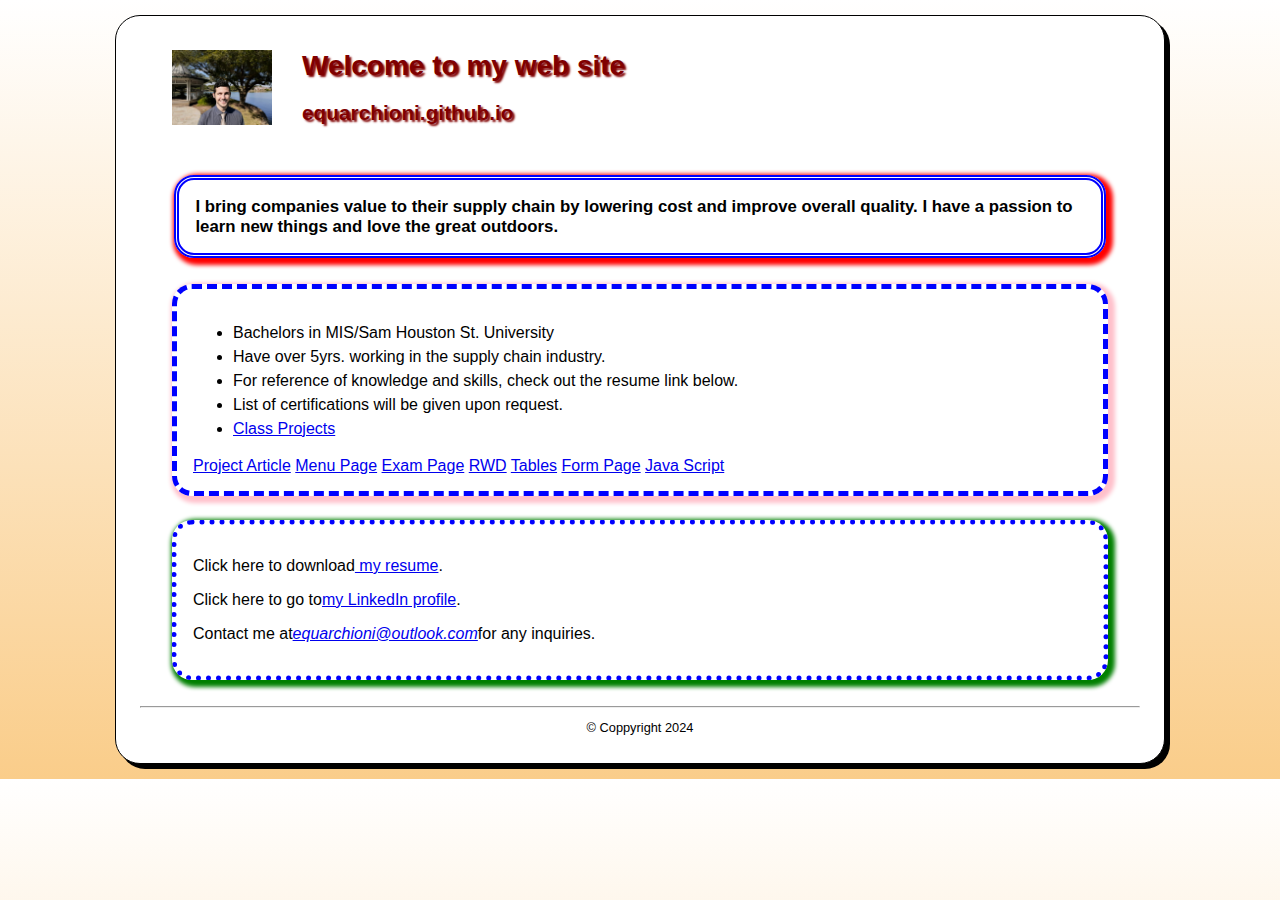
<file: index.html>
<!DOCTYPE html>
<html lang="en">

<head>
    <meta Charset="utf-8">
    <title>equarchioni.github.io</title>
    <link rel="stylesheet" href="styles/main1.css">
</head>
<body>
    <header>
        <img src="images/me.jpg"
            alt="My Picture" width="100">
            <h1 class="shadow">Welcome to my web site</h1>
            <h2 class="shadow">equarchioni.github.io</h2>
    </header>
    <main>
        <h3>I bring companies value to their supply chain by lowering cost and improve overall quality.
            I have a passion to learn new things and love the great outdoors.
        </h3>
        <nav>
            <ul id="list">
                <li>Bachelors in MIS/Sam Houston St. University</li>
                <li>Have over 5yrs. working in the supply chain industry.</li>
                <li>For reference of knowledge and skills, check out the resume link below.</li>
                <li>List of certifications will be given upon request.</li>
                <li><a href="home.html">Class Projects</a></li>
            </ul>
            <a href="project.html">Project Article</a>
            <a href="menu.html">Menu Page</a>
            <a href="exam.html">Exam Page</a>
            <a href="rwd4.html">RWD</a>
            <a href="table.html">Tables</a>
            <a href="form.html">Form Page</a>
            <a href="jsdemo.html">Java Script</a>
        </nav>
        <div class="contact">
    <p>Click here to download<a href="files/equarchioni-resume.docx">
        my resume</a>.</p>
    <p>Click here to go to<a href="https://www.linkedin.com/in/evan-quarchioni/">my LinkedIn profile</a>.</p>
    <p>Contact me at<a href="emailto:equarchioni@outlook.com"><em>equarchioni@outlook.com</em></a>for any inquiries.</p>
    </div>
    <br>
    <hr>
    </main>
<footer>
    <p class="copyright">&copy; Coppyright 2024</p>
</footer>
</body>
</html>
</file>
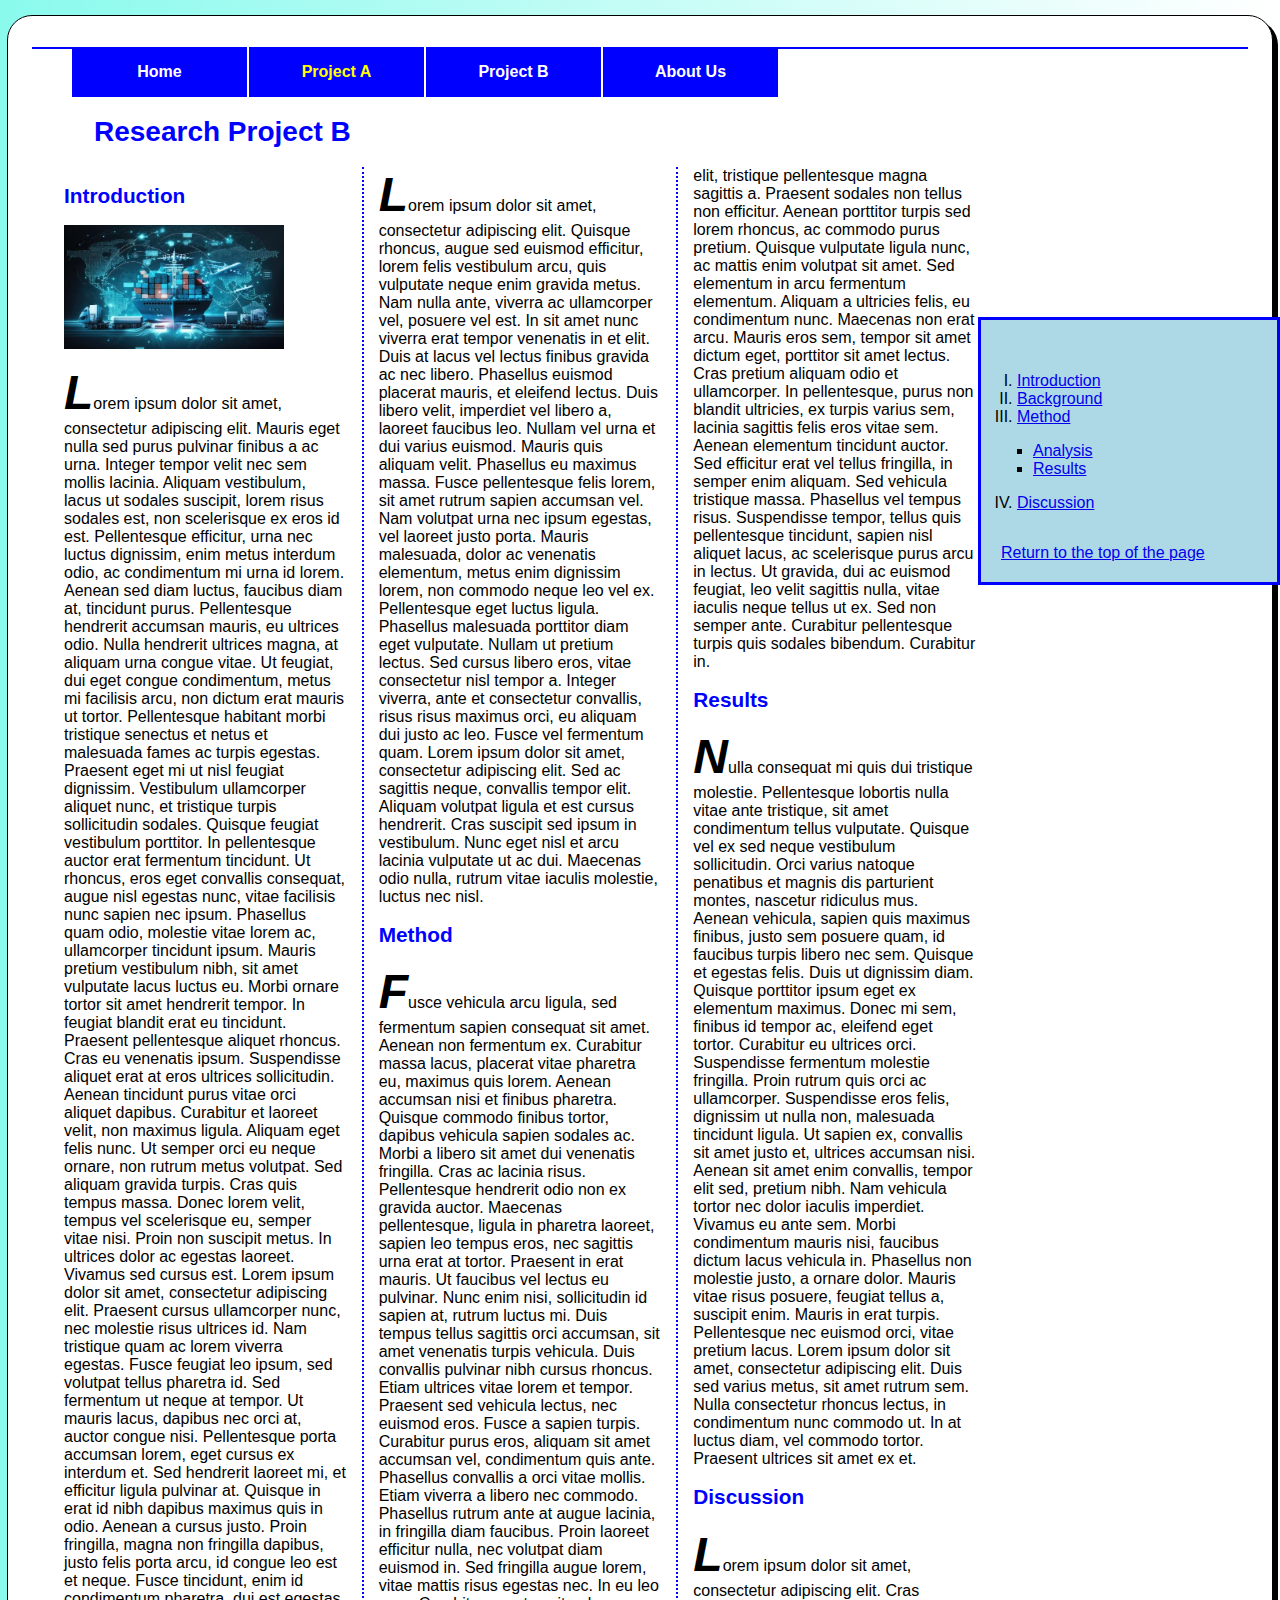
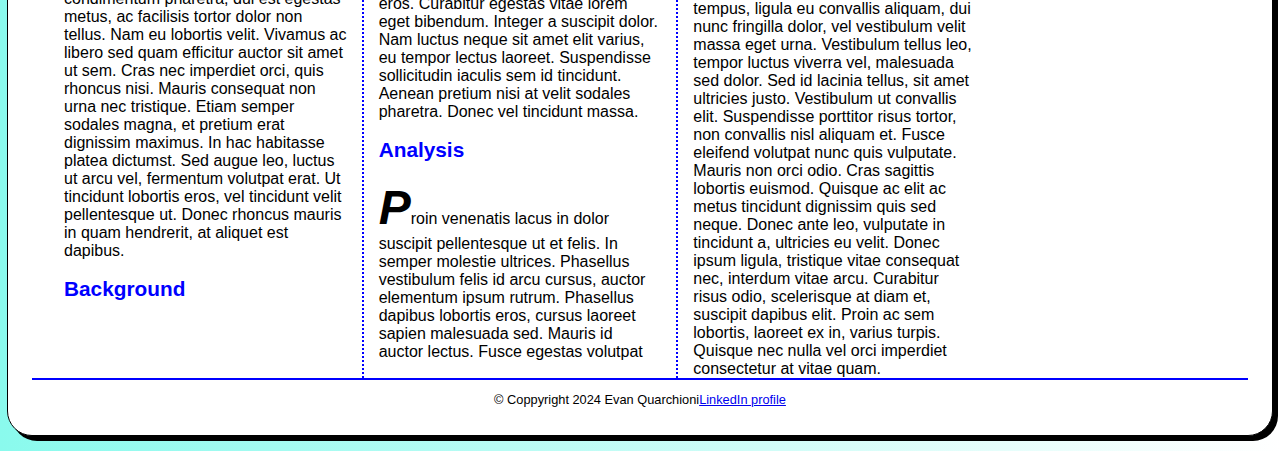
<file: exam.html>
<!DOCTYPE html>
<html lang="en">

<head>
    <meta Charset="utf-8">
    <title>equarchioni.github.io</title>
    <link rel="stylesheet" href="styles/exam.css">
</head>
<body>
    <header>
        <nav id="nav_menu">
            <ul>
                <li><a href="index.html">Home</a></li>
                <li><a class="current" href="project.html">Project A</a></li>
                <li><a href="menu.html">Project B</a></li>
                <li><a class="lastitem" href="#">About Us</a></li>
            </ul>
        </nav>
    </header>
    <main>
        <article>
            <h1>Research Project B</h1>
            <h2 id="intro">Introduction</h2>
            <a href="https://www.cascade.app/blog/best-supply-chain-strategies"><img src="images/AdobeStock_575701175.jpeg" alt="Supplychain best-supply-chain-strategies" width="220"></a>
                <p>Lorem ipsum dolor sit amet, consectetur adipiscing elit. Mauris eget nulla sed purus pulvinar finibus a ac urna. Integer tempor velit nec sem mollis lacinia. Aliquam vestibulum, lacus ut sodales suscipit, lorem risus sodales est, non scelerisque ex eros id est. Pellentesque efficitur, urna nec luctus dignissim, enim metus interdum odio, ac condimentum mi urna id lorem. Aenean sed diam luctus, faucibus diam at, tincidunt purus. Pellentesque hendrerit accumsan mauris, eu ultrices odio. Nulla hendrerit ultrices magna, at aliquam urna congue vitae.

                    Ut feugiat, dui eget congue condimentum, metus mi facilisis arcu, non dictum erat mauris ut tortor. Pellentesque habitant morbi tristique senectus et netus et malesuada fames ac turpis egestas. Praesent eget mi ut nisl feugiat dignissim. Vestibulum ullamcorper aliquet nunc, et tristique turpis sollicitudin sodales. Quisque feugiat vestibulum porttitor. In pellentesque auctor erat fermentum tincidunt. Ut rhoncus, eros eget convallis consequat, augue nisl egestas nunc, vitae facilisis nunc sapien nec ipsum.
                    
                    Phasellus quam odio, molestie vitae lorem ac, ullamcorper tincidunt ipsum. Mauris pretium vestibulum nibh, sit amet vulputate lacus luctus eu. Morbi ornare tortor sit amet hendrerit tempor. In feugiat blandit erat eu tincidunt. Praesent pellentesque aliquet rhoncus. Cras eu venenatis ipsum. Suspendisse aliquet erat at eros ultrices sollicitudin. Aenean tincidunt purus vitae orci aliquet dapibus. Curabitur et laoreet velit, non maximus ligula.
                    
                    Aliquam eget felis nunc. Ut semper orci eu neque ornare, non rutrum metus volutpat. Sed aliquam gravida turpis. Cras quis tempus massa. Donec lorem velit, tempus vel scelerisque eu, semper vitae nisi. Proin non suscipit metus. In ultrices dolor ac egestas laoreet.
                    
                    Vivamus sed cursus est. Lorem ipsum dolor sit amet, consectetur adipiscing elit. Praesent cursus ullamcorper nunc, nec molestie risus ultrices id. Nam tristique quam ac lorem viverra egestas. Fusce feugiat leo ipsum, sed volutpat tellus pharetra id. Sed fermentum ut neque at tempor. Ut mauris lacus, dapibus nec orci at, auctor congue nisi.
                    
                    Pellentesque porta accumsan lorem, eget cursus ex interdum et. Sed hendrerit laoreet mi, et efficitur ligula pulvinar at. Quisque in erat id nibh dapibus maximus quis in odio. Aenean a cursus justo. Proin fringilla, magna non fringilla dapibus, justo felis porta arcu, id congue leo est et neque. Fusce tincidunt, enim id condimentum pharetra, dui est egestas metus, ac facilisis tortor dolor non tellus. Nam eu lobortis velit. Vivamus ac libero sed quam efficitur auctor sit amet ut sem. Cras nec imperdiet orci, quis rhoncus nisi. Mauris consequat non urna nec tristique. Etiam semper sodales magna, et pretium erat dignissim maximus. In hac habitasse platea dictumst. Sed augue leo, luctus ut arcu vel, fermentum volutpat erat. Ut tincidunt lobortis eros, vel tincidunt velit pellentesque ut. Donec rhoncus mauris in quam hendrerit, at aliquet est dapibus.</p>
            <h2 id="back">Background</h2>
                    <p>Lorem ipsum dolor sit amet, consectetur adipiscing elit. Quisque rhoncus, augue sed euismod efficitur, lorem felis vestibulum arcu, quis vulputate neque enim gravida metus. Nam nulla ante, viverra ac ullamcorper vel, posuere vel est. In sit amet nunc viverra erat tempor venenatis in et elit. Duis at lacus vel lectus finibus gravida ac nec libero. Phasellus euismod placerat mauris, et eleifend lectus. Duis libero velit, imperdiet vel libero a, laoreet faucibus leo. Nullam vel urna et dui varius euismod. Mauris quis aliquam velit. Phasellus eu maximus massa. Fusce pellentesque felis lorem, sit amet rutrum sapien accumsan vel. Nam volutpat urna nec ipsum egestas, vel laoreet justo porta. Mauris malesuada, dolor ac venenatis elementum, metus enim dignissim lorem, non commodo neque leo vel ex. Pellentesque eget luctus ligula. Phasellus malesuada porttitor diam eget vulputate. Nullam ut pretium lectus. Sed cursus libero eros, vitae consectetur nisl tempor a.

                        Integer viverra, ante et consectetur convallis, risus risus maximus orci, eu aliquam dui justo ac leo. Fusce vel fermentum quam. Lorem ipsum dolor sit amet, consectetur adipiscing elit. Sed ac sagittis neque, convallis tempor elit. Aliquam volutpat ligula et est cursus hendrerit. Cras suscipit sed ipsum in vestibulum. Nunc eget nisl et arcu lacinia vulputate ut ac dui. Maecenas odio nulla, rutrum vitae iaculis molestie, luctus nec nisl.</p>
            <h2 id="method">Method</h2>
                    <p>Fusce vehicula arcu ligula, sed fermentum sapien consequat sit amet. Aenean non fermentum ex. Curabitur massa lacus, placerat vitae pharetra eu, maximus quis lorem. Aenean accumsan nisi et finibus pharetra. Quisque commodo finibus tortor, dapibus vehicula sapien sodales ac. Morbi a libero sit amet dui venenatis fringilla. Cras ac lacinia risus. Pellentesque hendrerit odio non ex gravida auctor. Maecenas pellentesque, ligula in pharetra laoreet, sapien leo tempus eros, nec sagittis urna erat at tortor. Praesent in erat mauris. Ut faucibus vel lectus eu pulvinar. Nunc enim nisi, sollicitudin id sapien at, rutrum luctus mi. Duis tempus tellus sagittis orci accumsan, sit amet venenatis turpis vehicula. Duis convallis pulvinar nibh cursus rhoncus.

                        Etiam ultrices vitae lorem et tempor. Praesent sed vehicula lectus, nec euismod eros. Fusce a sapien turpis. Curabitur purus eros, aliquam sit amet accumsan vel, condimentum quis ante. Phasellus convallis a orci vitae mollis. Etiam viverra a libero nec commodo. Phasellus rutrum ante at augue lacinia, in fringilla diam faucibus. Proin laoreet efficitur nulla, nec volutpat diam euismod in. Sed fringilla augue lorem, vitae mattis risus egestas nec. In eu leo eros. Curabitur egestas vitae lorem eget bibendum. Integer a suscipit dolor. Nam luctus neque sit amet elit varius, eu tempor lectus laoreet. Suspendisse sollicitudin iaculis sem id tincidunt. Aenean pretium nisi at velit sodales pharetra. Donec vel tincidunt massa.</p>
            <h2 id="analysis">Analysis</h2>
                    <p>Proin venenatis lacus in dolor suscipit pellentesque ut et felis. In semper molestie ultrices. Phasellus vestibulum felis id arcu cursus, auctor elementum ipsum rutrum. Phasellus dapibus lobortis eros, cursus laoreet sapien malesuada sed. Mauris id auctor lectus. Fusce egestas volutpat elit, tristique pellentesque magna sagittis a. Praesent sodales non tellus non efficitur.

                        Aenean porttitor turpis sed lorem rhoncus, ac commodo purus pretium. Quisque vulputate ligula nunc, ac mattis enim volutpat sit amet. Sed elementum in arcu fermentum elementum. Aliquam a ultricies felis, eu condimentum nunc. Maecenas non erat arcu. Mauris eros sem, tempor sit amet dictum eget, porttitor sit amet lectus. Cras pretium aliquam odio et ullamcorper. In pellentesque, purus non blandit ultricies, ex turpis varius sem, lacinia sagittis felis eros vitae sem. Aenean elementum tincidunt auctor. Sed efficitur erat vel tellus fringilla, in semper enim aliquam. Sed vehicula tristique massa. Phasellus vel tempus risus. Suspendisse tempor, tellus quis pellentesque tincidunt, sapien nisl aliquet lacus, ac scelerisque purus arcu in lectus. Ut gravida, dui ac euismod feugiat, leo velit sagittis nulla, vitae iaculis neque tellus ut ex. Sed non semper ante. Curabitur pellentesque turpis quis sodales bibendum. Curabitur in.</p>
            <h2 id="results">Results</h2>
                    <p>Nulla consequat mi quis dui tristique molestie. Pellentesque lobortis nulla vitae ante tristique, sit amet condimentum tellus vulputate. Quisque vel ex sed neque vestibulum sollicitudin. Orci varius natoque penatibus et magnis dis parturient montes, nascetur ridiculus mus. Aenean vehicula, sapien quis maximus finibus, justo sem posuere quam, id faucibus turpis libero nec sem. Quisque et egestas felis. Duis ut dignissim diam. Quisque porttitor ipsum eget ex elementum maximus. Donec mi sem, finibus id tempor ac, eleifend eget tortor. Curabitur eu ultrices orci. Suspendisse fermentum molestie fringilla. Proin rutrum quis orci ac ullamcorper. Suspendisse eros felis, dignissim ut nulla non, malesuada tincidunt ligula. Ut sapien ex, convallis sit amet justo et, ultrices accumsan nisi. Aenean sit amet enim convallis, tempor elit sed, pretium nibh. Nam vehicula tortor nec dolor iaculis imperdiet.

                        Vivamus eu ante sem. Morbi condimentum mauris nisi, faucibus dictum lacus vehicula in. Phasellus non molestie justo, a ornare dolor. Mauris vitae risus posuere, feugiat tellus a, suscipit enim. Mauris in erat turpis. Pellentesque nec euismod orci, vitae pretium lacus. Lorem ipsum dolor sit amet, consectetur adipiscing elit. Duis sed varius metus, sit amet rutrum sem. Nulla consectetur rhoncus lectus, in condimentum nunc commodo ut. In at luctus diam, vel commodo tortor. Praesent ultrices sit amet ex et.</p>
            <h2 id="dis">Discussion</h2>
                    <p>Lorem ipsum dolor sit amet, consectetur adipiscing elit. Cras tempus, ligula eu convallis aliquam, dui nunc fringilla dolor, vel vestibulum velit massa eget urna. Vestibulum tellus leo, tempor luctus viverra vel, malesuada sed dolor. Sed id lacinia tellus, sit amet ultricies justo. Vestibulum ut convallis elit. Suspendisse porttitor risus tortor, non convallis nisl aliquam et. Fusce eleifend volutpat nunc quis vulputate. Mauris non orci odio. Cras sagittis lobortis euismod. Quisque ac elit ac metus tincidunt dignissim quis sed neque. Donec ante leo, vulputate in tincidunt a, ultricies eu velit. Donec ipsum ligula, tristique vitae consequat nec, interdum vitae arcu. Curabitur risus odio, scelerisque at diam et, suscipit dapibus elit. Proin ac sem lobortis, laoreet ex in, varius turpis. Quisque nec nulla vel orci imperdiet consectetur at vitae quam.</p>
        </article>
        <aside>
            <nav>
                <ol>
                    <li><a href="#intro">Introduction</a></li>
                    <li><a href="#back">Background</a></li>
                    <li><a href="#method">Method</a>
                        <ul>
                            <li><a href="#analysis">Analysis</a></li>
                            <li><a href="#results">Results</a></li>
                        </ul>
                    </li>
                    <li><a href="#dis">Discussion</a></li>
                </ol>
                <a href="#top">Return to the top of the page</a>
            </nav>
        </aside>
    </main>
    <footer>
        <p class="copyright">&copy; Coppyright 2024 Evan Quarchioni<a href="https://www.linkedin.com/in/evan-quarchioni/"
        target="_blank">LinkedIn profile</a></p>
    </footer>
</body>
</html>
</file>
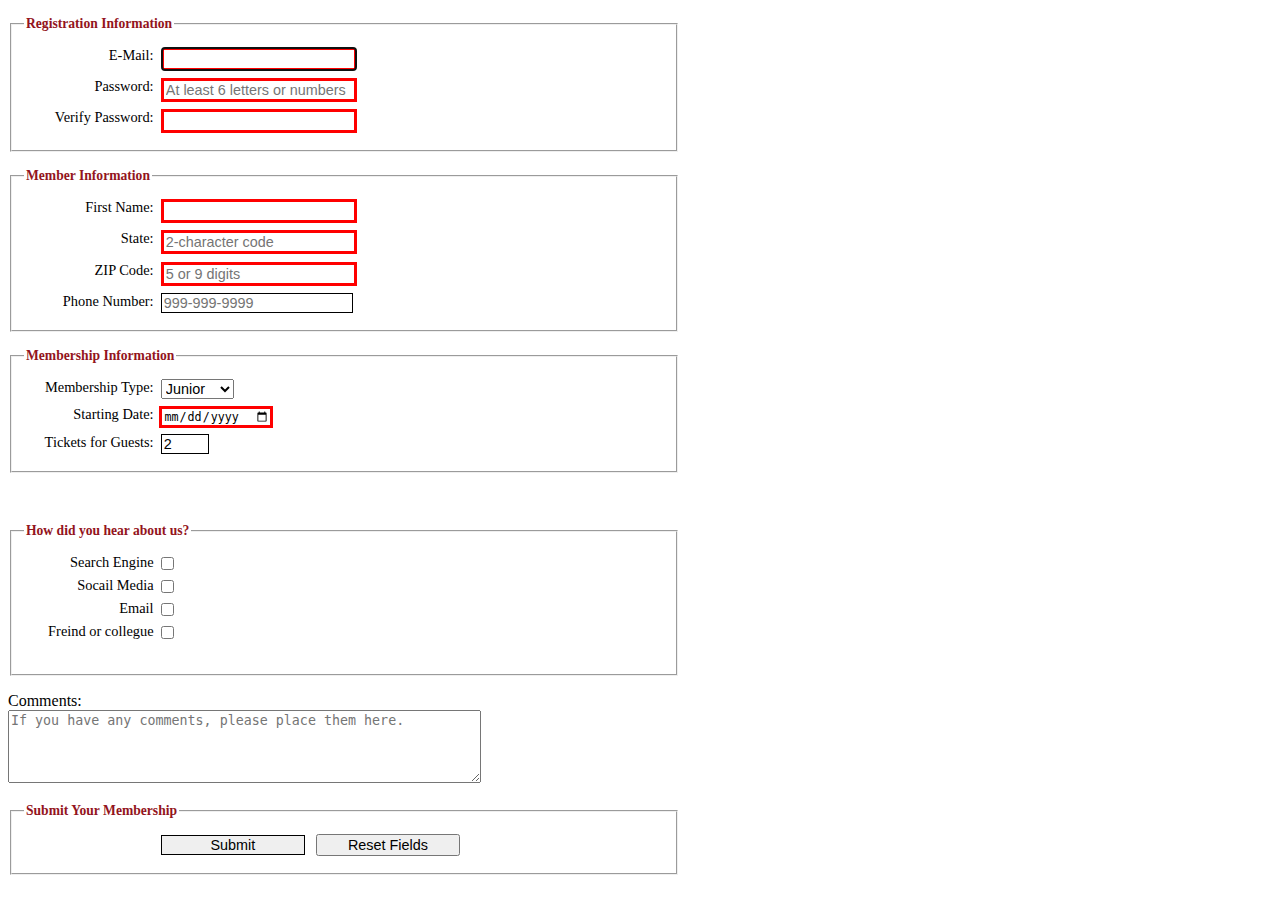
<file: form.html>
<!DOCTYPE html>
<html lang="en">
<head>
    <meta charset="UTF-8">
    <meta name="viewport" content="width=device-width, initial-scale=1.0">
    <title>equarchioni.github.io/forms</title>
    <link rel="stylesheet" href="styles/form.css">
</head>
<body>
    <form action="register_account.html" method="post" id="registration_form">
        <fieldset>
            <legend>Registration Information</legend>
            <label for="email">E-Mail:</label>
            <input type="email" name="email" id="email"
                autofocus required autocomplete="on"><br>
            <label for="password">Password:</label>
            <input type="password" name="password" id="password" required
                placeholder="At least 6 letters or numbers" 
                pattern="[a-zA-Z0-9]{6,}"
                title="Must be at least 6 alphanumeric characters">
            <br>
            <label for="verify">Verify Password:</label>
            <input type="password" name="verify" id="verify" required><br>
     </fieldset>
     <fieldset>
        <legend>Member Information</legend>
        <label for="first_name">First Name:</label>
        <input type="text" name="first_name" id="first_name"
            required autocomplete="on"><br>        
        <label for="state">State:</label>
        <input type="text" name="state" id="state" required 
            maxlength="2" 
            placeholder="2-character code"
            autocomplete="on"><br>
        <label for="zip">ZIP Code:</label>
        <input type="text" name="zip" id="zip" required
            placeholder="5 or 9 digits" 
            pattern="^\d{5}(-\d{4})?$"
            title="Either 5 or 9 digits"
            autocomplete="on"><br>
        <label for="phone">Phone Number:</label>
        <input type="tel" name="phone" id="phone"
            placeholder="999-999-9999" 
            pattern="\d{3}[\-]\d{3}[\-]\d{4}" 
            title="Must be 999-999-999 format"
            autocomplete="on"><br>
    </fieldset>
    <fieldset>
        <legend>Membership Information</legend>
        <label for="membership_type">Membership Type:</label>
        <select name="membership_type" id="membership_type">
            <option value="j">Junior</option>
            <option value="r">Regular</option>
            <option value="c">Charter</option>
        </select><br>
        <label for="starting_date">Starting Date:</label>
        <input type="date" name="starting_date" id="starting_date"
               required><br>
        <label for="tickets">Tickets for Guests:</label>
        <input type="number" name="tickets" id="tickets"
               value="2" min="1" max="4"
               placeholder="from 1 to 4"><br>
    </fieldset>
    <br>
    <fieldset>
        <legend>How did you hear about us?</legend>
        <input type="checkbox" name="option1" id="option1"
            value="search engine">
        <label for="option1">Search Engine</label><br>
        <input type="checkbox" name="option2" id="option2"
            value="social media">
        <label for="option2">Socail Media</label><br>
        <input type="checkbox" name="option3" id="option3"
            value="email">
        <label for="option3">Email</label><br>
        <input type="checkbox" name="option4" id="option4"
            value="friend or collegue">
        <label for="option4">Freind or collegue</label><br><br>
    </fieldset>
    Comments:<br>
    <textarea placeholder="If you have any comments, please place them here."></textarea>
    <fieldset id="buttons">
        <legend>Submit Your Membership</legend>
        <label>&nbsp;</label>
        <input type="submit" id="submit" value="Submit">
        <input type="reset" id="reset" value="Reset Fields"><br>
    </fieldset>
</form>
</body>
</html>
</file>
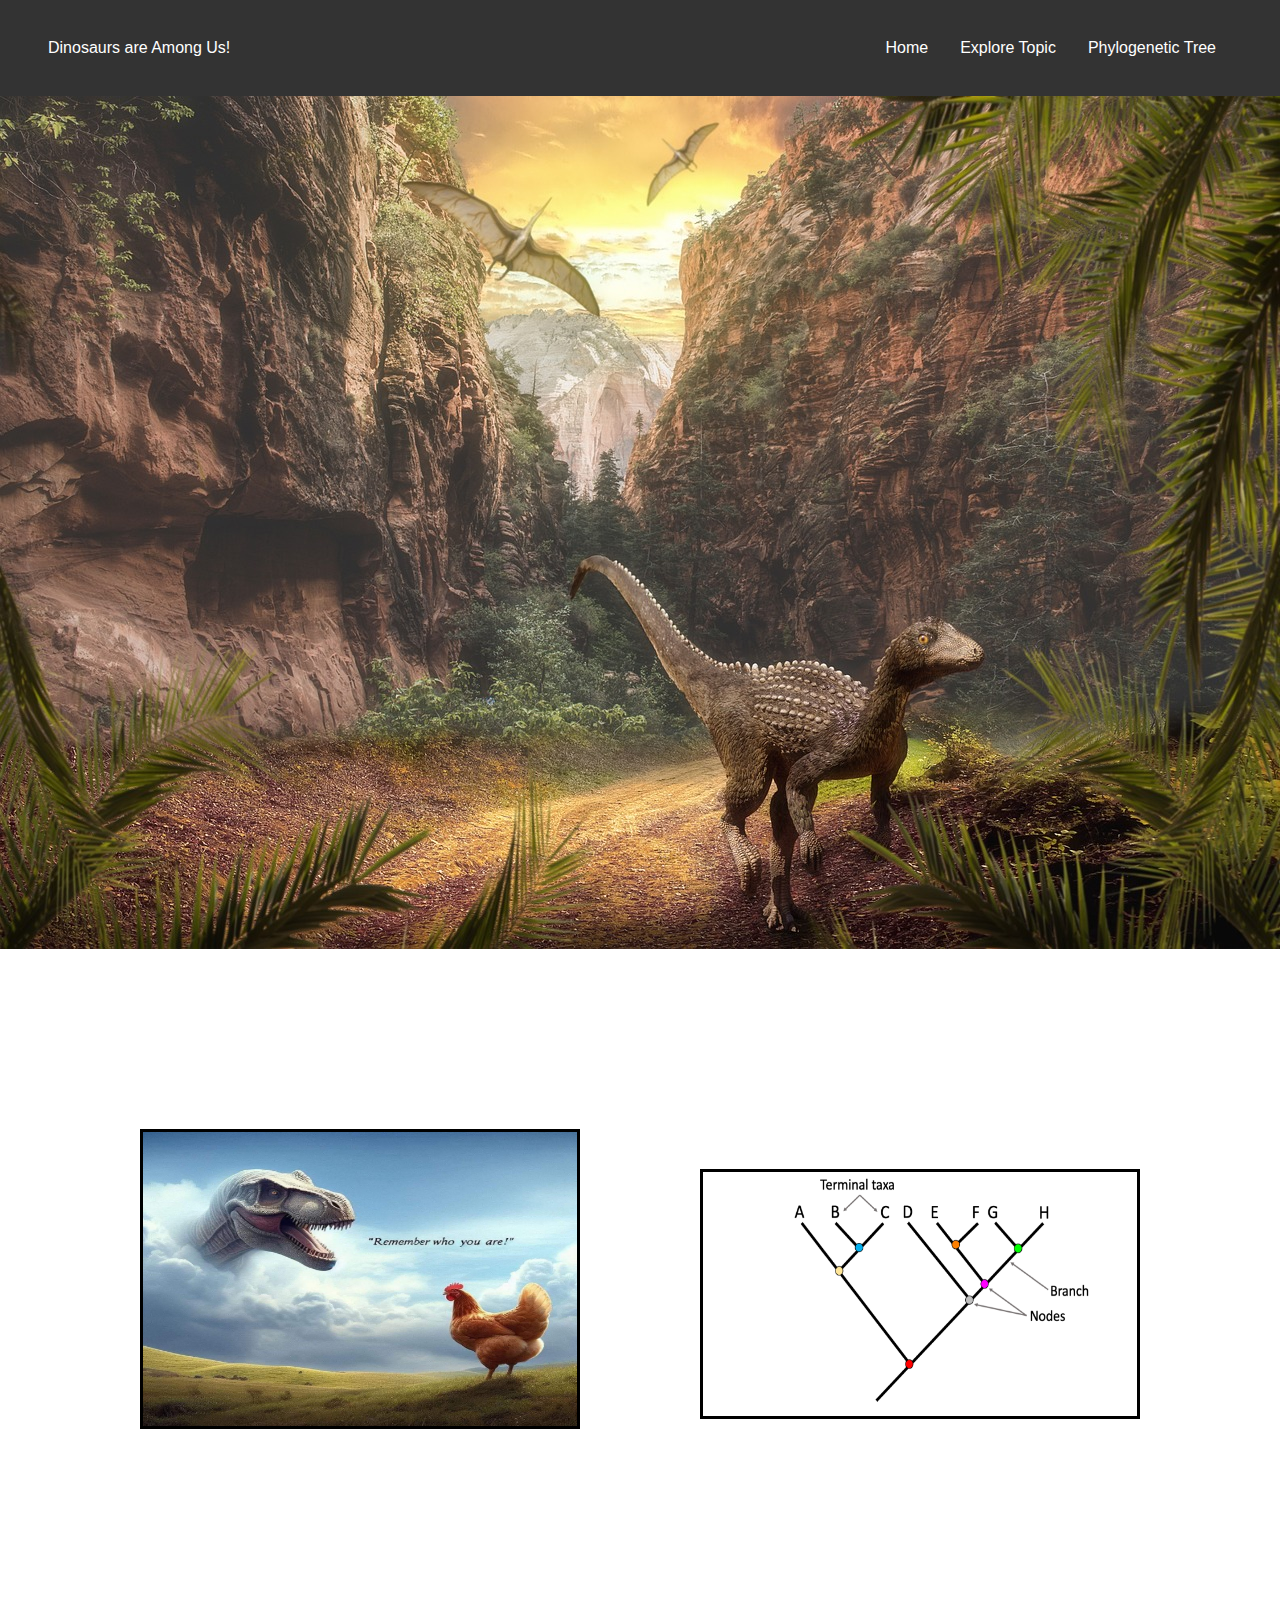
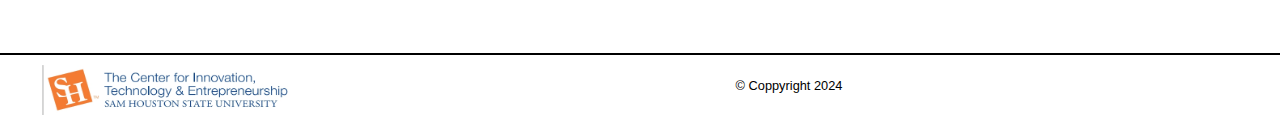
<file: home.html>
<!DOCTYPE html>
<html lang="en">
<head>
    <meta charset="UTF-8">
    <meta name="viewport" content="width=device-width, initial-scale=1.0">
    <title>Dinosaurs are Among Us</title>
    <link rel="stylesheet" href="styles/home.css">
</head>
<body>
    <section class="top-nav">
        <div>
            <p>Dinosaurs are Among Us!</p>	
          </div>
          <input id="menu-toggle" type="checkbox">
          <label class='menu-button-container' for="menu-toggle">
          <div class='menu-button'></div>
          </label>
          <ul class="menu">
                <li><a href="home.html">Home</a></li>
                <li><a href="explore.html">Explore Topic</a></li>
                <li><a href="tree.html">Phylogenetic Tree</a></li>
            </ul>
    </section>
    
    <div id="image-container">
        <img src="images/landscape-3969074_1280.jpg" alt="Dinosaurs Evolution" width="100%">
    </div>
    <main>
        <br><br>
        <div class="container-1">
            <a href="explore.html"><img src="images/dino-chicken.jpg" alt="ExploreTopic"></a>
            <div class="explore"></div>
        </div>
        <div class="container-2">
            <a href="tree.html"><img src="images/PartsOfPhylogeneticTree.png" alt="Phylogenetic Tree"></a>
            <div class="phylogenetictree"></div>
        </div>
    </main>
    <footer> <a href="https://www.shsu.edu/academics/business-administration/innovation-technology-entrepreneurship/index.html" target="_blank"><img src="images/Screenshot_21-4-2024_135815_.jpeg" alt="center of innovation & innovation-technology-entrepreneurship" id="logo"></a>
        <p class="copyright">&copy; Coppyright 2024</p>
    </footer>
</body>
</html>
</file>
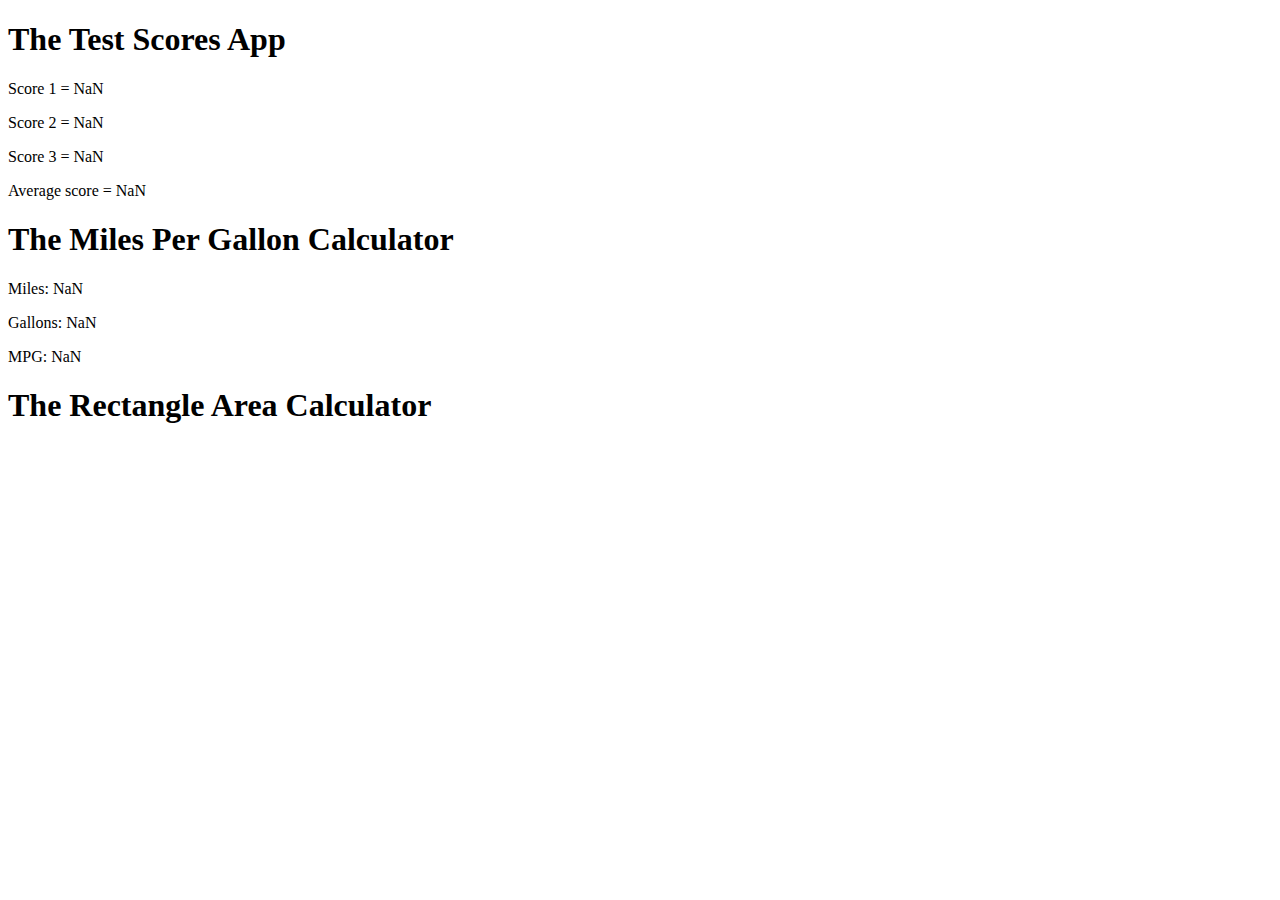
<file: jsdemo.html>
<!DOCTYPE html>
<html lang="en">
<head>
    <meta charset="UTF-8">
    <meta name="viewport" content="width=device-width, initial-scale=1.0">
    <title>Document</title>
</head>
<body>
    <h1>The Test Scores App</h1>
<script src="test_scores4.js"></script>   

<h1>The Miles Per Gallon Calculator</h1>
<script>
        const miles = parseInt(prompt("Enter miles driven"));
        const gallons = parseInt(prompt("Enter gallons of gas used"));
        const mpg = parseFloat(miles/gallons);
        const html2 = `<p>Miles: ${miles}</p>
                        <p>Gallons: ${gallons}</p>
                        <p>MPG: ${mpg.toFixed(2)}</p>`;
        document.write(html2);
</script>    
<h1>The Rectangle Area Calculator</h1>
<script>
        const w = parseInt(prompt("Enter a width"));
        const h = parseInt(prompt("Enter a height"));
        const area = parseFloat(width*height);
        const html3 = `<p>Width: ${width}</p>
                        <p>Height: ${height}</p>
                        <p>Area: ${area.toFixed(3)}</p>`;
        document.write(html3);
</script>    
</body>
</html>
</file>
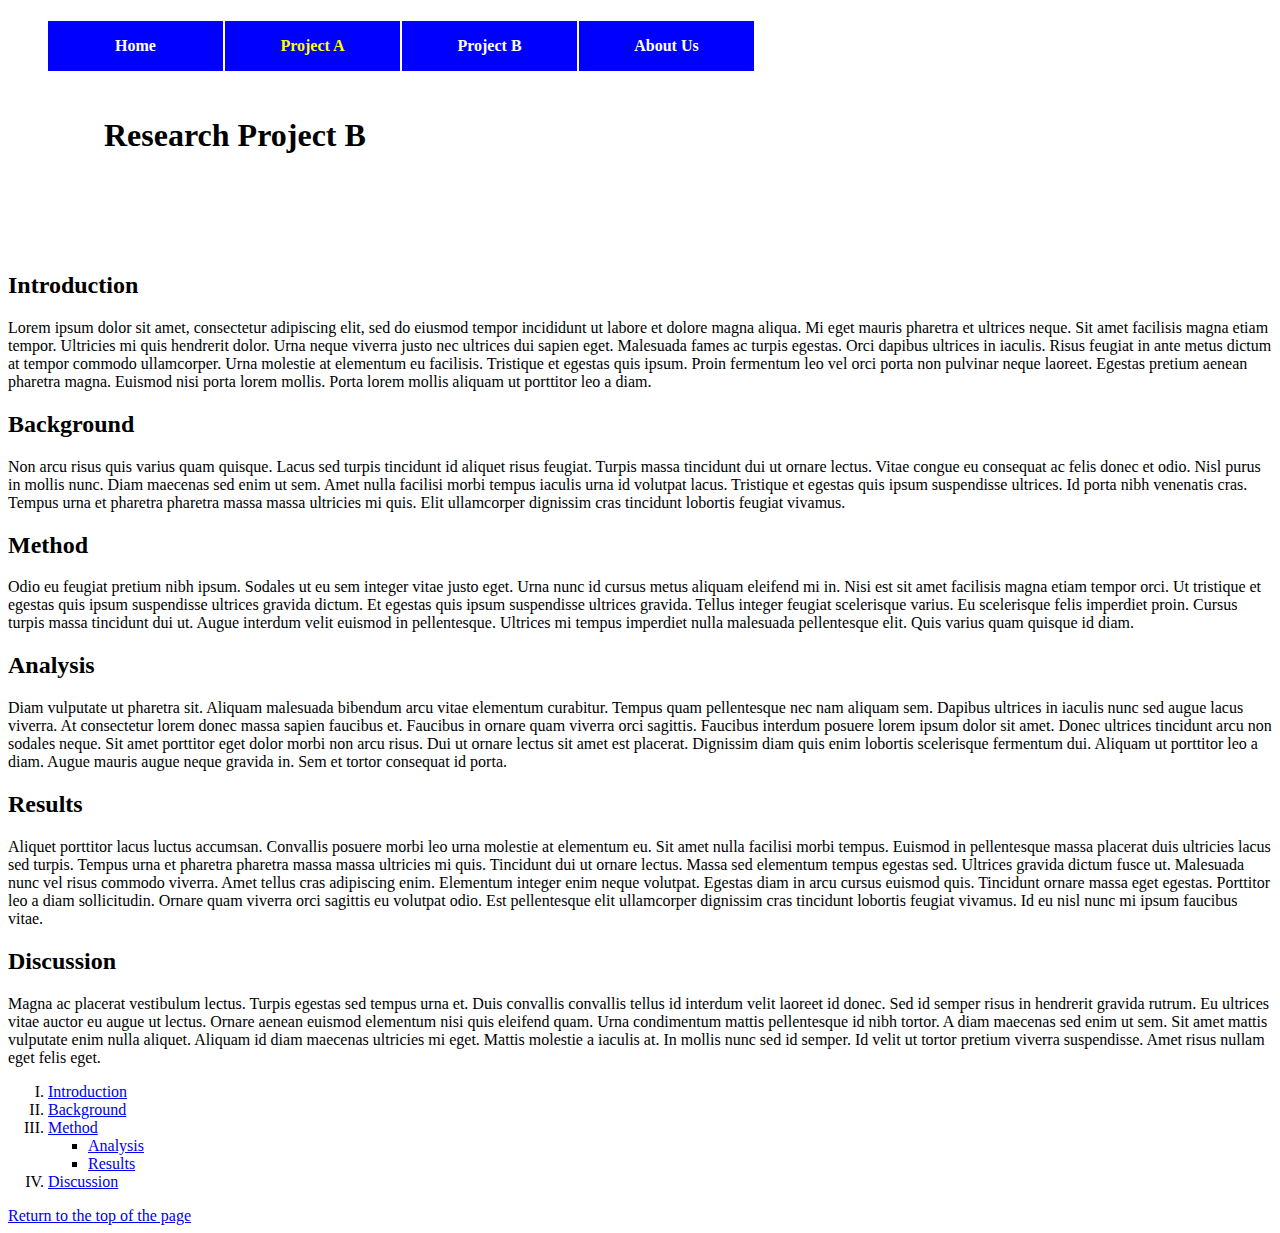
<file: menu.html>
<!DOCTYPE html>
<html lang="en">
<head>
    <meta charset="utf-8">
    <meta name="Business Case">
    <title>Menu/equarchioni.github.io</title>
    <link rel="stylesheet" href="styles/menu.css">
</head>
<body>
    <nav id="nav_menu">
        <ul>
            <li><a href="index.html">Home</a></li>
            <li><a class="current" href="project.html">Project A</a></li>
            <li><a href="menu.html">Project B</a></li>
            <li><a class="lastitem" href="#">About Us</a></li>
        </ul>
    </nav>
    <main>
    <article>
        <h1>Research Project B</h1>
        <h2 id="intro">Introduction</h2>
            <p>Lorem ipsum dolor sit amet, consectetur adipiscing elit, sed do eiusmod tempor incididunt ut labore et dolore magna aliqua. Mi eget mauris pharetra et ultrices neque. Sit amet facilisis magna etiam tempor. Ultricies mi quis hendrerit dolor. Urna neque viverra justo nec ultrices dui sapien eget. Malesuada fames ac turpis egestas. Orci dapibus ultrices in iaculis. Risus feugiat in ante metus dictum at tempor commodo ullamcorper. Urna molestie at elementum eu facilisis. Tristique et egestas quis ipsum. Proin fermentum leo vel orci porta non pulvinar neque laoreet. Egestas pretium aenean pharetra magna. Euismod nisi porta lorem mollis. Porta lorem mollis aliquam ut porttitor leo a diam.</p>
        <h2 id="back">Background</h2>
            <p>Non arcu risus quis varius quam quisque. Lacus sed turpis tincidunt id aliquet risus feugiat. Turpis massa tincidunt dui ut ornare lectus. Vitae congue eu consequat ac felis donec et odio. Nisl purus in mollis nunc. Diam maecenas sed enim ut sem. Amet nulla facilisi morbi tempus iaculis urna id volutpat lacus. Tristique et egestas quis ipsum suspendisse ultrices. Id porta nibh venenatis cras. Tempus urna et pharetra pharetra massa massa ultricies mi quis. Elit ullamcorper dignissim cras tincidunt lobortis feugiat vivamus.</p>
        <h2 id="method">Method</h2>
            <p>Odio eu feugiat pretium nibh ipsum. Sodales ut eu sem integer vitae justo eget. Urna nunc id cursus metus aliquam eleifend mi in. Nisi est sit amet facilisis magna etiam tempor orci. Ut tristique et egestas quis ipsum suspendisse ultrices gravida dictum. Et egestas quis ipsum suspendisse ultrices gravida. Tellus integer feugiat scelerisque varius. Eu scelerisque felis imperdiet proin. Cursus turpis massa tincidunt dui ut. Augue interdum velit euismod in pellentesque. Ultrices mi tempus imperdiet nulla malesuada pellentesque elit. Quis varius quam quisque id diam.</p>
        <h2 id="analysis">Analysis</h2>
            <p>Diam vulputate ut pharetra sit. Aliquam malesuada bibendum arcu vitae elementum curabitur. Tempus quam pellentesque nec nam aliquam sem. Dapibus ultrices in iaculis nunc sed augue lacus viverra. At consectetur lorem donec massa sapien faucibus et. Faucibus in ornare quam viverra orci sagittis. Faucibus interdum posuere lorem ipsum dolor sit amet. Donec ultrices tincidunt arcu non sodales neque. Sit amet porttitor eget dolor morbi non arcu risus. Dui ut ornare lectus sit amet est placerat. Dignissim diam quis enim lobortis scelerisque fermentum dui. Aliquam ut porttitor leo a diam. Augue mauris augue neque gravida in. Sem et tortor consequat id porta.</p>
        <h2 id="results">Results</h2>
            <P>Aliquet porttitor lacus luctus accumsan. Convallis posuere morbi leo urna molestie at elementum eu. Sit amet nulla facilisi morbi tempus. Euismod in pellentesque massa placerat duis ultricies lacus sed turpis. Tempus urna et pharetra pharetra massa massa ultricies mi quis. Tincidunt dui ut ornare lectus. Massa sed elementum tempus egestas sed. Ultrices gravida dictum fusce ut. Malesuada nunc vel risus commodo viverra. Amet tellus cras adipiscing enim. Elementum integer enim neque volutpat. Egestas diam in arcu cursus euismod quis. Tincidunt ornare massa eget egestas. Porttitor leo a diam sollicitudin. Ornare quam viverra orci sagittis eu volutpat odio. Est pellentesque elit ullamcorper dignissim cras tincidunt lobortis feugiat vivamus. Id eu nisl nunc mi ipsum faucibus vitae.</P>
        <h2 id="dis">Discussion</h2>
            <p>Magna ac placerat vestibulum lectus. Turpis egestas sed tempus urna et. Duis convallis convallis tellus id interdum velit laoreet id donec. Sed id semper risus in hendrerit gravida rutrum. Eu ultrices vitae auctor eu augue ut lectus. Ornare aenean euismod elementum nisi quis eleifend quam. Urna condimentum mattis pellentesque id nibh tortor. A diam maecenas sed enim ut sem. Sit amet mattis vulputate enim nulla aliquet. Aliquam id diam maecenas ultricies mi eget. Mattis molestie a iaculis at. In mollis nunc sed id semper. Id velit ut tortor pretium viverra suspendisse. Amet risus nullam eget felis eget.</p>
   </article>
   <aside>
        <nav>
            <ol>
                <li><a href="#intro">Introduction</a></li>
                <li><a href="#back">Background</a></li>
                <li><a href="#method">Method</a>
                    <ul>
                        <li><a href="#analysis">Analysis</a></li>
                        <li><a href="#results">Results</a></li>
                    </ul>
                </li>
                <li><a href="#dis">Discussion</a></li>
            </ol>
            <a href="#top">Return to the top of the page</a>
        </nav>
   </aside>
    </main>
</body>
</html>
</file>
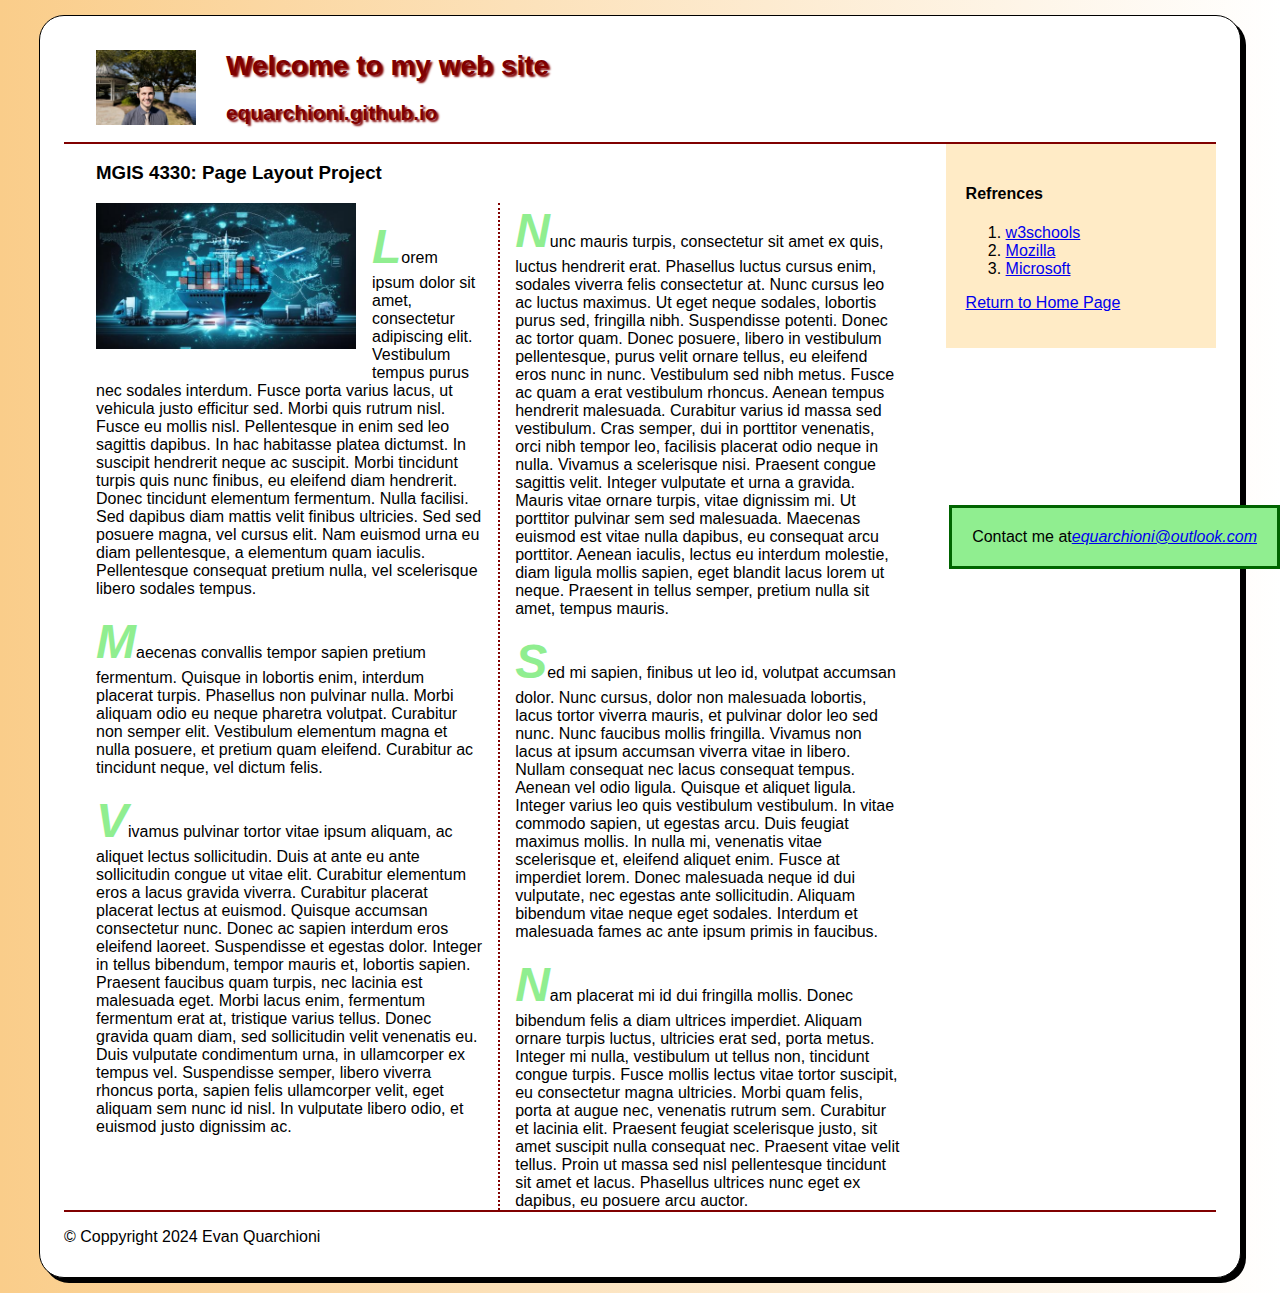
<file: project.html>
<!DOCTYPE html>
<html lang="en">

<head>
 <meta Charset="utf-8">
 <title>equarchioni.github.io</title>
 <link rel="stylesheet" href="styles/project.css">
</head>
<body>
    <header>
        <img src="images/me.jpg"
            alt="My Picture" width="100">
            <h1 class="shadow">Welcome to my web site</h1>
            <h2 class="shadow">equarchioni.github.io</h2>
    </header>
<main>
<aside>
    <h4>Refrences</h4>
    <nav>
        <ol>
            <li><a href="https://www.w3schools.com/">
                w3schools
            </a>
            </li>
            <li><a href="https://www.mozilla.org/en-US/">
                Mozilla
            </a>
        </li>
        <li><a href="https://www.microsoft.com/en-us/">
            Microsoft
        </a></li>
        </ol>
        <p><a href="index.html">Return to Home Page</a></p>
    </nav>
</aside>

<article>
    <h3>MGIS 4330: Page Layout Project</h3>
    <img src="images/AdobeStock_575701175.jpeg"
        alt="Supply Chain" width="260">
    <p>Lorem ipsum dolor sit amet, consectetur adipiscing elit. Vestibulum tempus purus nec sodales interdum. Fusce porta varius lacus, ut vehicula justo efficitur sed. Morbi quis rutrum nisl. Fusce eu mollis nisl. Pellentesque in enim sed leo sagittis dapibus. In hac habitasse platea dictumst. In suscipit hendrerit neque ac suscipit. Morbi tincidunt turpis quis nunc finibus, eu eleifend diam hendrerit. Donec tincidunt elementum fermentum. Nulla facilisi. Sed dapibus diam mattis velit finibus ultricies. Sed sed posuere magna, vel cursus elit. Nam euismod urna eu diam pellentesque, a elementum quam iaculis. Pellentesque consequat pretium nulla, vel scelerisque libero sodales tempus.</p>
    <p>Maecenas convallis tempor sapien pretium fermentum. Quisque in lobortis enim, interdum placerat turpis. Phasellus non pulvinar nulla. Morbi aliquam odio eu neque pharetra volutpat. Curabitur non semper elit. Vestibulum elementum magna et nulla posuere, et pretium quam eleifend. Curabitur ac tincidunt neque, vel dictum felis.</p>
    <p>Vivamus pulvinar tortor vitae ipsum aliquam, ac aliquet lectus sollicitudin. Duis at ante eu ante sollicitudin congue ut vitae elit. Curabitur elementum eros a lacus gravida viverra. Curabitur placerat placerat lectus at euismod. Quisque accumsan consectetur nunc. Donec ac sapien interdum eros eleifend laoreet. Suspendisse et egestas dolor. Integer in tellus bibendum, tempor mauris et, lobortis sapien. Praesent faucibus quam turpis, nec lacinia est malesuada eget. Morbi lacus enim, fermentum fermentum erat at, tristique varius tellus. Donec gravida quam diam, sed sollicitudin velit venenatis eu. Duis vulputate condimentum urna, in ullamcorper ex tempus vel. Suspendisse semper, libero viverra rhoncus porta, sapien felis ullamcorper velit, eget aliquam sem nunc id nisl. In vulputate libero odio, et euismod justo dignissim ac.</p>
    <p>Nunc mauris turpis, consectetur sit amet ex quis, luctus hendrerit erat. Phasellus luctus cursus enim, sodales viverra felis consectetur at. Nunc cursus leo ac luctus maximus. Ut eget neque sodales, lobortis purus sed, fringilla nibh. Suspendisse potenti. Donec ac tortor quam. Donec posuere, libero in vestibulum pellentesque, purus velit ornare tellus, eu eleifend eros nunc in nunc. Vestibulum sed nibh metus. Fusce ac quam a erat vestibulum rhoncus.
    Aenean tempus hendrerit malesuada. Curabitur varius id massa sed vestibulum. Cras semper, dui in porttitor venenatis, orci nibh tempor leo, facilisis placerat odio neque in nulla. Vivamus a scelerisque nisi. Praesent congue sagittis velit. Integer vulputate et urna a gravida. Mauris vitae ornare turpis, vitae dignissim mi. Ut porttitor pulvinar sem sed malesuada. Maecenas euismod est vitae nulla dapibus, eu consequat arcu porttitor. Aenean iaculis, lectus eu interdum molestie, diam ligula mollis sapien, eget blandit lacus lorem ut neque. Praesent in tellus semper, pretium nulla sit amet, tempus mauris.</p>
    <p>Sed mi sapien, finibus ut leo id, volutpat accumsan dolor. Nunc cursus, dolor non malesuada lobortis, lacus tortor viverra mauris, et pulvinar dolor leo sed nunc. Nunc faucibus mollis fringilla. Vivamus non lacus at ipsum accumsan viverra vitae in libero. Nullam consequat nec lacus consequat tempus. Aenean vel odio ligula. Quisque et aliquet ligula. Integer varius leo quis vestibulum vestibulum. In vitae commodo sapien, ut egestas arcu. Duis feugiat maximus mollis. In nulla mi, venenatis vitae scelerisque et, eleifend aliquet enim. Fusce at imperdiet lorem. Donec malesuada neque id dui vulputate, nec egestas ante sollicitudin. Aliquam bibendum vitae neque eget sodales. Interdum et malesuada fames ac ante ipsum primis in faucibus.</p>
    <p>Nam placerat mi id dui fringilla mollis. Donec bibendum felis a diam ultrices imperdiet. Aliquam ornare turpis luctus, ultricies erat sed, porta metus. Integer mi nulla, vestibulum ut tellus non, tincidunt congue turpis. Fusce mollis lectus vitae tortor suscipit, eu consectetur magna ultricies. Morbi quam felis, porta at augue nec, venenatis rutrum sem. Curabitur et lacinia elit. Praesent feugiat scelerisque justo, sit amet suscipit nulla consequat nec. Praesent vitae velit tellus. Proin ut massa sed nisl pellentesque tincidunt sit amet et lacus. Phasellus ultrices nunc eget ex dapibus, eu posuere arcu auctor.</p>
</article>
</main>
<footer>
    <p class="copyright">&copy; Coppyright 2024 Evan Quarchioni</p>
</footer>
<p class="fixed">Contact me at<a href="emailto:equarchioni@outlook.com"><em>equarchioni@outlook.com</em></a></p>
</body>
</html>
</file>
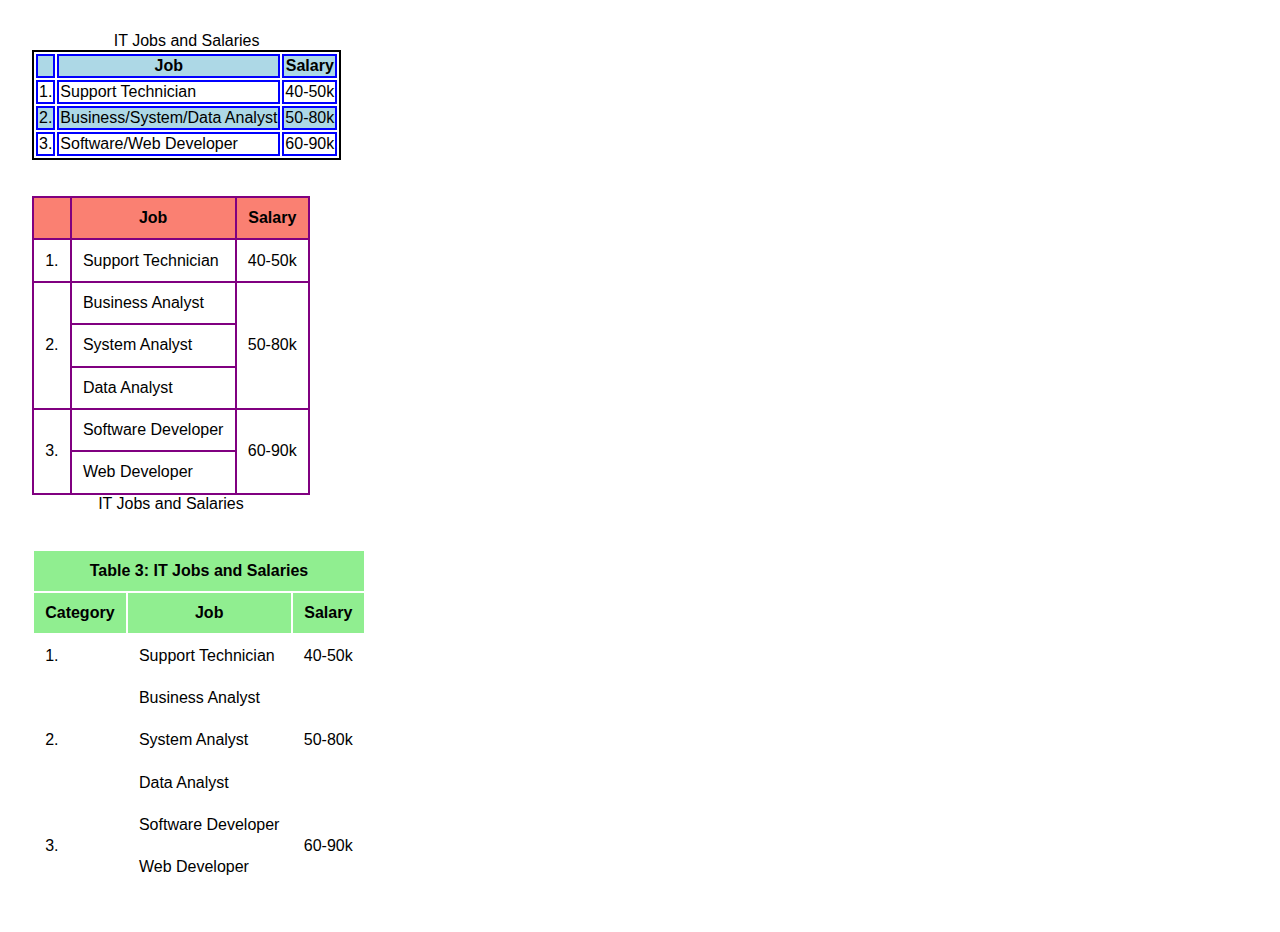
<file: table.html>
<!DOCTYPE html>
<html lang="en">
<head>
    <meta charset="UTF-8">
    <meta name="viewport" content="width=device-width, initial-scale=1.0">
    <title>Document</title>
    <link rel="stylesheet" href="styles/table.css">
</head>
<body>
    <table class="first">        
        <caption>IT Jobs and Salaries</caption>
        <tr>
            <th></th>
            <th>Job</th>
            <th>Salary</th>
        </tr>
        <tr>
            <td>1.</td>
            <td>Support Technician</td>
            <td>40-50k</td>
        </tr>
        <tr>
            <td>2.</td>
            <td>Business/System/Data Analyst</td>
            <td>50-80k</td>
        </tr>    
        <tr>
            <td>3.</td>
            <td>Software/Web Developer</td>
            <td>60-90k</td>
        </tr>        
       </table>
       <br><br>
<table class="second">        
        <caption>IT Jobs and Salaries</caption> 
        <tr>
            <th></th>
            <th>Job</th>
            <th>Salary</th>
        </tr>
        <tr>
            <td>1.</td>
            <td>Support Technician</td>
            <td>40-50k</td>
        </tr>
        <tr>
            <td rowspan="3">2.</td>
            <td>Business Analyst</td>            
            <td rowspan="3">50-80k</td>
        </tr>    
        <tr>
            <td>System Analyst</td>  
        </tr>  
        <tr>
            <td>Data Analyst</td>  
        </tr> 
        <tr>
            <td rowspan="2">3.</td>
            <td>Software Developer</td>
            <td rowspan="2">60-90k</td>
        </tr>        
        <tr>
            <td>Web Developer</td>  
        </tr> 
    </table>
    <br><br>
<table class="third">
    <thead>
        <tr>
            <th colspan="3">Table 3: IT Jobs and Salaries</th>
        </tr>
        <tr>
            <th>Category</th>
            <th>Job</th>
            <th>Salary</th>
        </tr>
    </thead>
    <tbody>
        <tr>
            <td class="top">1.</td>
            <td>Support Technician</td>
            <td>40-50k</td>
        </tr>
        <tr>
            <td rowspan="3" class="top">2.</td>
            <td>Business Analyst</td>            
            <td rowspan="3">50-80k</td>
        </tr>   
        <tr>
            <td>System Analyst</td>  
        </tr>  
        <tr>
            <td>Data Analyst</td>  
        </tr>  
        <tr>
            <td rowspan="2" class="top">3.</td>
            <td>Software Developer</td>
            <td rowspan="2">60-90k</td>
        </tr>        
        <tr>
            <td>Web Developer</td>  
        </tr> 
    </tbody>
</table>
</body>
</html>
</file>
<file: styles/main1.css>
html {
    background-image: linear-gradient(to bottom, white 0%, #facd8a 100%);
}
body {
    font-family:Arial, Helvetica, sans-serif;
    font-size: 100%;
    margin-left: 10px;
    width: 1000px;
    background-color: white;
    margin: 15px auto;
    padding: 15px 1.5em;
    border: 1px solid black; 
    border-radius: 25px;
    box-shadow: 5px 5px 0 0; 
}
a:focus, a:hover {
    font-style: italic;
    color: orangered;
}
header h1 {
    font-size: 175%;
    color: maroon;
    text-indent: 30px;
}
header h2 {
    font-size: 130%;
    color: #800000;
    text-indent: 30px;
}
header img {
    float: left;
}
.shadow {
    text-shadow: 2px 2px 2px rgb(128, 0, 0);
}
main {
    clear: left;
}
main h3 {
    margin: 3em 2em 1.5em;
    border: 5px double blue; 
    border-radius: 20px;
    box-shadow: 3px 3px 4px 4px red;
    padding: 1em;
    font-size: 105%;
}
main nav {
    margin: 1.5em 2em 1.5em; 
    border: 5px dashed blue; 
    border-radius: 20px;
    box-shadow: 3px 3px 4px 4px pink;
    padding: 1em; 
}
#list {
    line-height: 1.5em;
}
div.contact {
    margin: 1.5em 2em 0 2em; 
    border: 5px dotted blue;
    border-radius: 20px; 
    box-shadow: 3px 3px 4px 4px green; 
    padding: 1em; 
}
footer p.copyright {
    text-align: center;
    font-size: 80%;
}
header img {
    margin-left: 2em;
}
</file>
<file: styles/exam.css>
#nav_menu ul { list-style-type: none; }
#nav_menu ul li { float: left; }
#nav_menu ul li a {
    text-align: center;
    display: block;
    width: 175px;
    padding: 1em 0;
    text-decoration: none;
    background-color: blue;
    color: white;
    font-weight: bold;
    border-right: 2px solid white; }
    #nav_menu ul li a.lastitem { border-right: none; }	
    #nav_menu ul li a.current { color: yellow; }
    html {
        background-image: linear-gradient(to left, white 0%, #8afaed 100%);
    }
    body {
        font-family:Arial, Helvetica, sans-serif;
        font-size: 100%;
        margin-left: 15px;
        width: 95%;
        background-color: white;
        margin: 15px auto;
        padding: 15px 1.5em;
        border: 1px solid black; 
        border-radius: 25px;
        box-shadow: 5px 5px 0 0; }
article {
        clear: left;
        width: 75%;
        float: left;
        column-count: 3;
        column-rule: 2px dotted blue;
        column-gap: 2em;
        margin-left: 2em;
}
article h1 {
    font-size: 175%;
    color: blue;
    text-indent: 30px;
    column-span: all;
    text-align: left;
}
article h2 {
    font-size: 130%;
    color: blue;
    text-align: left;
}
aside ol {
    list-style-type: upper-roman;
    padding: 1em;
}    
aside ul {
    list-style-type: square;
    padding: 1em;
}
aside {
    width: 20%;
    float: right;
    position: fixed;
    bottom: 35%;
    right: 0;
    background-color: lightblue;
    border: 3px solid blue;
    padding: 20px;
}
a:focus, a:hover {
    font-style: italic;
    color: orangered;
    border: 3px blue;
    border-style: dotted solid;
}
#nav_menu {
    border-bottom: 2px solid blue;
}
footer {
    clear: both;
    border-top: 2px solid blue;
}
footer p.copyright {
    text-align: center;
    font-size: 80%;
}
article p::first-letter {
    font-size: 3em;
    font-weight: bold;
    font-style: italic;
    color: black;
}
article img {
    float: left;
    margin-right: 1em;
    margin-bottom: 1em;
}
</file>
<file: styles/form.css>
fieldset {
    width: 40em;
    margin-top: 1em;
    margin-bottom: 1em;
    padding-top: .5em;
}
legend {
    color: #931420;
    font-weight: bold;
    font-size: 85%;
    margin-bottom: .5em;
}
label, input, select {
    font-size: 90%;
}
label {
    float: left;
    width: 9em;
    text-align: right;
}
input, select {
    margin-left: .5em;
    margin-bottom: .5em;
}
input:required {
    border: 3px solid red;
}
input:valid {
    border: 1px solid black;
}
input:invalid {
    box-shadow: none;
}
br {
    clear: both;
}
textarea {
    height: 5em;
    width: 35em;
}
#buttons input {
    width: 10em;
}
</file>
<file: styles/home.css>
html, body {
    margin: 0;
    height: 100%;
    font-size: 100%;
    }
    
    * {
    font-family: Verdana, Arial, Helvetica, sans-serif;
    box-sizing: border-box;
    }
    
    /*---------------------------------------------------------------*/
    .top-nav {
        display: flex;
        flex-direction: row;
        align-items: center;
        justify-content: space-between;
        background-color: #333;
        background: color rgba(169, 169, 169, 0.19);
        /* W3C, IE 10+/ Edge, Firefox 16+, Chrome 26+, Opera 12+, Safari 7+ */
        color: #FFF;
        height: 5em;
        padding: 3em;
        }
        .menu {
            display: flex;
            flex-direction: row;
            list-style-type: none;
            margin: 0;
            padding: 0;
            }
            
            .menu > li {
            margin: 0 1rem;
            overflow: hidden;
            }
            .menu-button-container {
                display: none;
                height: 100%;
                width: 30px;
                cursor: pointer;
                flex-direction: column;
                justify-content: center;
                align-items: center;
                }
                #menu-toggle {
                    display: none;
                    }
                    
                    .menu-button,
                    .menu-button::before,
                    .menu-button::after {
                    display: block;
                    background-color: #fff;
                    position: absolute;
                    height: 4px;
                    width: 30px;
                    transition: transform 400ms cubic-bezier(0.23, 1, 0.32, 1);
                    border-radius: 2px;
                    }
                    
                    .menu-button::before {
                    content: '';
                    margin-top: -8px;
                    }
                    
                    .menu-button::after {
                    content: '';
                    margin-top: 8px;
                    }
                    
                    #menu-toggle:checked + .menu-button-container .menu-button::before {
                    margin-top: 0px;
                    transform: rotate(405deg);
                    }
                    
                    #menu-toggle:checked + .menu-button-container .menu-button {
                    background: rgba(255, 255, 255, 0);
                    }
                    
                    #menu-toggle:checked + .menu-button-container .menu-button::after {
                    margin-top: 0px;
                    transform: rotate(-405deg);
                    }
                    /*----end of menu*/
                    section a {
                        text-decoration: none;
                        color: white;
                    }
                    .menu a:hover, a.current {
                        text-decoration: underline;
                    }
                    footer {
                        clear: both;
                        border-top: 2px solid black;
                        height: 5px;
                        padding: 10px;
                    }
                    footer p.copyright {
                        text-align: center;
                        font-size: 80%;
        
                    }
                    footer a #logo {
                        float: left;
                        margin-right: 1em;
                        margin-bottom: 1em;
                        margin-left: 2em;
                        width: 250px;
                        height: 50px;
                        clear: right;
                    } 
                 
                 div #image-container {
                    width: 100%;
                    height: 5px;
                }
               
                .container-1 img {
                    opacity: 1;
                    display: block;
                    width: 40%;
                    height: 300px;
                    margin: 50px;
                    text-align: center;
                    float: left;
                    border: solid black;
                }
                .container-2 img {
                    opacity: 1;
                    display: block;
                    width: 40%;
                    height: 250px;
                    text-align: center;
                    margin: 50px;
                    float: right;
                    border: solid black;
                }
                .container-1 {
                    position: relative;
                    text-align: center;
                    color: black;
                    padding: 10px;
                    margin: 20px;
                }
                .container-2 {
                    position: relative;
                    text-align: center;
                    color: black;
                    padding: 10px;
                    margin: 20px;
                }
                .explore {
                    position: absolute;
                    top: 50%;
                    left: 50%;
                    transform: translate(-50%, -50%);
                }
                .phylogenetictree {
                    position: absolute;
                    top: 50%;
                    left: 50%;
                    transform: translate(-50%, -50%);
                }
                main {
                    height: 700px;
                    width: auto;
                    padding: 60px;
                }
                
                
                @media only screen and (max-width: 700px) {
                    .menu-button-container {
                        display: flex;
                    }
                    .menu {
                        position: absolute;
                        top: 0;
                        margin-top: 50px;
                        left: 0;
                        flex-direction: column;
                        width: 100%;
                        justify-content: center;
                        align-items: center;
                    }
                    #menu-toggle ~ .menu li {
                        height: 0;
                        margin: 0;
                        padding: 0;
                        border: 0;
                        transition: height 400ms cubic-bezier(0.23, 1, 0.32, 1);
                    }
                    #menu-toggle:checked ~ .menu li {
                        border: 1px solid #333;
                        height: 2.5em;
                        padding: 0.5em;
                        transition: height 400ms cubic-bezier(0.23, 1, 0.32, 1);
                    }
                    .menu > li {
                        display: flex;
                        justify-content: center;
                        margin: 0;
                        padding: 0.5em 0;
                        width: 100%;
                        color: white;
                        background-color: #222;
                    }
                    .menu > li:not(:last-child) {
                        border-bottom: 1px solid #444;
                    }
                }
</file>
<file: styles/menu.css>
#nav_menu ul { list-style-type: none; }
#nav_menu ul li { float: left; }
#nav_menu ul li a {
    text-align: center;
    display: block;
    width: 175px;
    padding: 1em 0;
    text-decoration: none;
    background-color: blue;
    color: white;
    font-weight: bold;
    border-right: 2px solid white; }
    #nav_menu ul li a.lastitem { border-right: none; }	
    #nav_menu ul li a.current { color: yellow; }
aside ol {
    list-style-type: upper-roman;
}    
aside ul {
    list-style-type: square;
}
article h1 {
    padding: 3em;
    text-align: left;
}
article+h2 {
    padding: 2em;
}
</file>
<file: styles/project.css>
html {
    background-image: linear-gradient(to left, white 0%, #facd8a 100%);
}
body {
    font-family:Arial, Helvetica, sans-serif;
    font-size: 100%;
    margin-left: 15px;
    width: 90%;
    background-color: white;
    margin: 15px auto;
    padding: 15px 1.5em;
    border: 1px solid black; 
    border-radius: 25px;
    box-shadow: 5px 5px 0 0; 
}
a:focus, a:hover {
    font-style: italic;
    color: orangered;
    border: 3px blue;
    border-style: dotted solid;
}
header h1 {
    font-size: 175%;
    color: maroon;
    text-indent: 30px;
}
header h2 {
    font-size: 130%;
    color: #800000;
    text-indent: 30px;
}
header img {
    float: left;
}
header img {
    margin-left: 2em;
}
.shadow {
    text-shadow: 2px 2px 2px rgb(128, 0, 0);
}
article {
    clear: left;
    width: 70%;
    float: left;
    column-count: 2;
    column-rule: 2px dotted maroon;
    column-gap: 2em;
    margin-left: 2em;
}
article h3 {
    column-span: all;
}
article img {
    float: left;
    margin-right: 1em;
    margin-bottom: 1em;
}
article p::first-letter {
    font-size: 3em;
    font-weight: bold;
    font-style: italic;
    color: lightgreen;
}
aside {
    width: 20%;
    float: right;
    background-color: #ffebc6;
    padding: 20px;
}
footer {
    clear: both;
    border-top: 2px solid maroon;
}
p.fixed {
    width: auto;
    position: fixed;
    bottom: 35%;
    right: 0;
    border: 3px solid darkgreen;
    background-color: lightgreen;
    padding: 20px;
}
header {
    border-bottom: 2px solid maroon;
}
header image {
    margin-left: 2em;
}
</file>
<file: styles/table.css>
html, body {
    margin: 1em;
    height: 100%;
    font-size: 100%;
    }
    * {
    font-family: Verdana, Arial, Helvetica, sans-serif;
    }
    /*-----------------------------------------------------------*/
    table.first {
        border-collapse: separate;
        border: 2px solid black;    
    }
    table.first th, table.first td {
        border: 2px solid blue;
    }
    table.first tr:nth-child(odd) {
        background-color: lightblue;
    }
    /*-----------------------------------------------------------*/
    table.second {    
        border-collapse: collapse; 
        border: 2px solid purple;   
        caption-side: bottom;
    }
    table.second th {
        background-color: salmon;
    }
    table.second th, table.second td {
        padding: 0.7em;  
        vertical-align: middle;
        border: 2px solid purple;
    }
    table.second thead tr:first-child{     
        border-bottom: 2px solid purple;
    }
    /*-----------------------------------------------------------*/
    
    table.thrid {
        border-collapse: collapse;
        border: none;
         }
         
    thead {
        background-color: lightgreen;
    }
    table.third th, table.third td {
        padding: 0.7em;
        vertical-align: middle;
    }
    td.top {
        vertical-align: top;
    }
    table.third thead tr:first-child {border-top: 2px solid orangered;}

    table.third thead tr:nth-child(2) {border-top: 2px solid orangered;
    border-bottom: 2px solid orangered;}

    table.third tbody tr:last-child {border-bottom: 2px solid orangered;}
   
@media only screen and (max-width: 425px) {
        th, td {
            display: block;
        }
        thead, td.number {
            display: none;
            padding: 0;
        }    
    }
</file>
